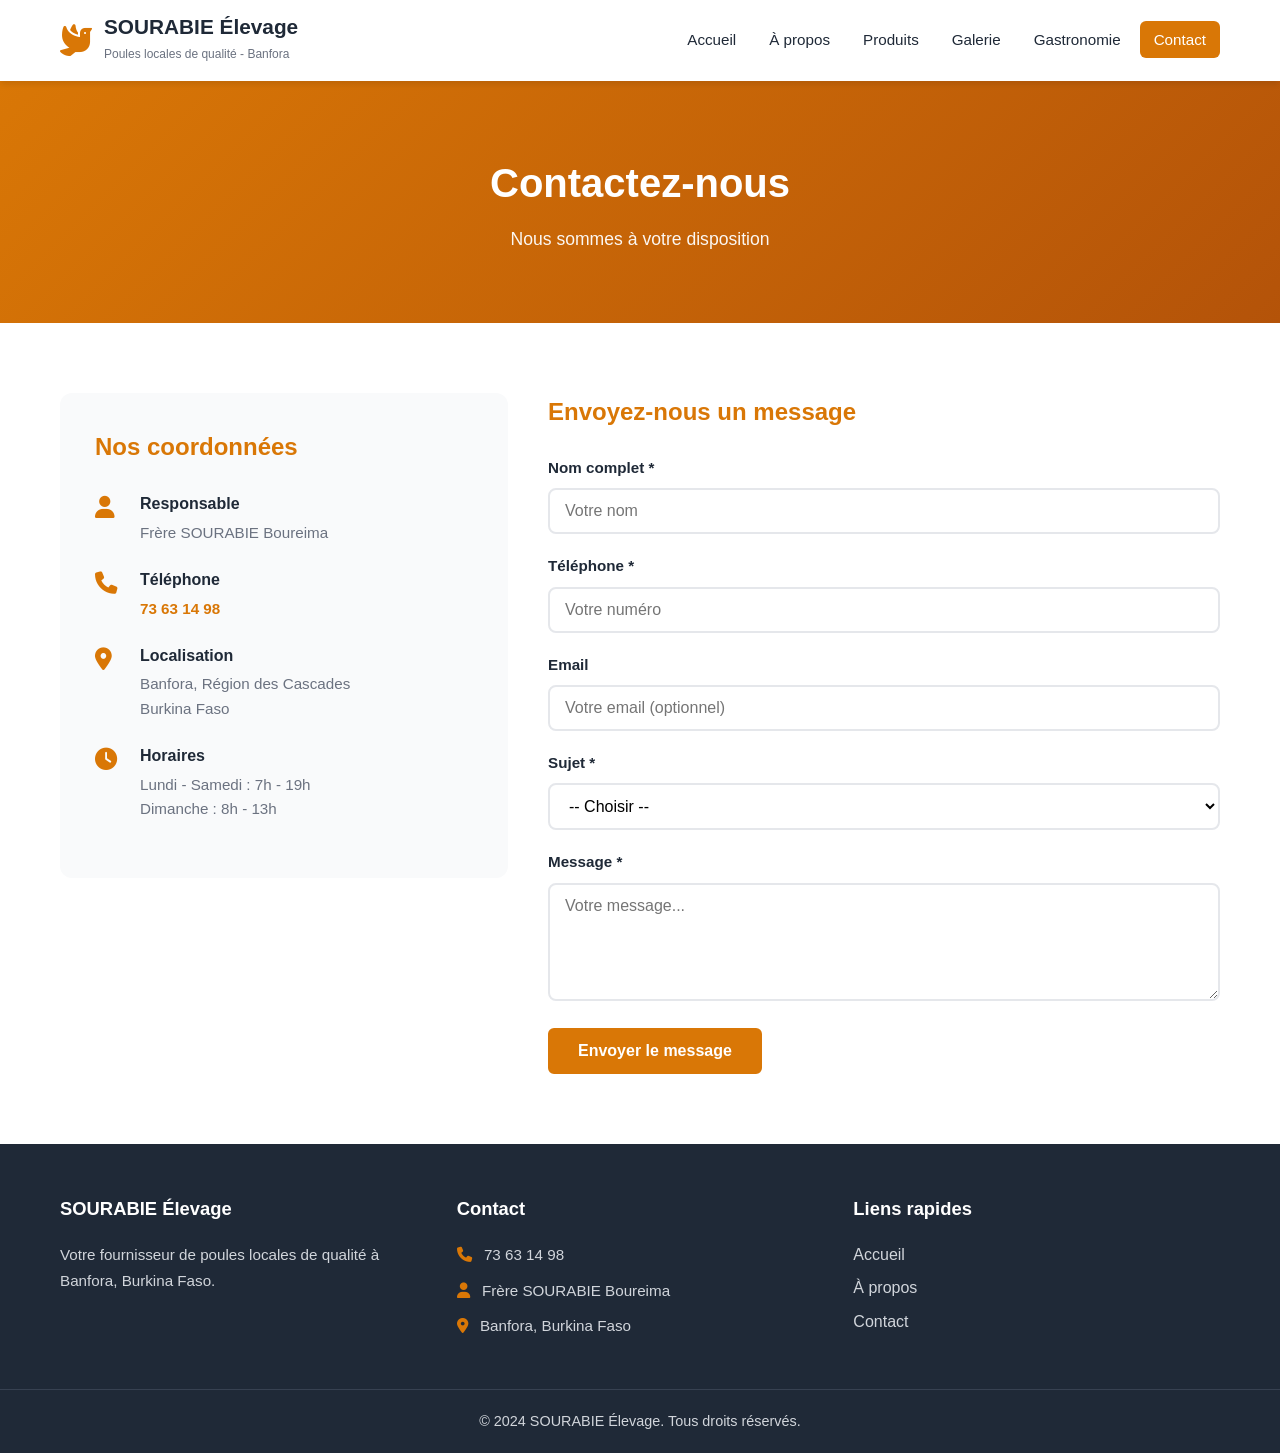
<file: contact.html>
<!DOCTYPE html>
<html lang="fr">
<head>
    <meta charset="UTF-8">
    <meta name="viewport" content="width=device-width, initial-scale=1.0">
    <title>Contact - SOURABIE Élevage</title>
    <link rel="stylesheet" href="style.css">
    <link rel="stylesheet" href="https://cdnjs.cloudflare.com/ajax/libs/font-awesome/6.4.0/css/all.min.css">
</head>
<body>
    <header>
        <div class="container header-container">
            <div class="logo">
                <i class="fas fa-dove"></i>
                <div>
                    <h1>SOURABIE Élevage</h1>
                    <span>Poules locales de qualité - Banfora</span>
                </div>
            </div>
            <nav>
                <button class="menu-toggle" id="menuToggle" aria-label="Menu">
                    <i class="fas fa-bars"></i>
                </button>
                <ul class="nav-menu" id="navMenu">
                    <li><a href="index.html">Accueil</a></li>
                    <li><a href="apropos.html">À propos</a></li>
                    <li><a href="index.html#produits">Produits</a></li>
                    <li><a href="index.html#galerie">Galerie</a></li>
                    <li><a href="index.html#gastronomie">Gastronomie</a></li>
                    <li><a href="contact.html" class="active">Contact</a></li>
                </ul>
            </nav>
        </div>
    </header>

    <section class="page-header">
        <div class="container">
            <h1>Contactez-nous</h1>
            <p>Nous sommes à votre disposition</p>
        </div>
    </section>

    <section class="section">
        <div class="container">
            <div class="contact-wrapper">
                <div class="contact-info">
                    <h2>Nos coordonnées</h2>
                    <div class="info-item">
                        <i class="fas fa-user"></i>
                        <div>
                            <h4>Responsable</h4>
                            <p>Frère SOURABIE Boureima</p>
                        </div>
                    </div>
                    <div class="info-item">
                        <i class="fas fa-phone"></i>
                        <div>
                            <h4>Téléphone</h4>
                            <p><a href="tel:+22673631498">73 63 14 98</a></p>
                        </div>
                    </div>
                    <div class="info-item">
                        <i class="fas fa-map-marker-alt"></i>
                        <div>
                            <h4>Localisation</h4>
                            <p>Banfora, Région des Cascades<br>Burkina Faso</p>
                        </div>
                    </div>
                    <div class="info-item">
                        <i class="fas fa-clock"></i>
                        <div>
                            <h4>Horaires</h4>
                            <p>Lundi - Samedi : 7h - 19h<br>Dimanche : 8h - 13h</p>
                        </div>
                    </div>
                </div>

                <div class="contact-form-wrapper">
                    <h2>Envoyez-nous un message</h2>
                    <form id="contactForm" class="contact-form">
                        <div class="form-group">
                            <label for="nom">Nom complet *</label>
                            <input type="text" id="nom" name="nom" required placeholder="Votre nom">
                        </div>
                        <div class="form-group">
                            <label for="telephone">Téléphone *</label>
                            <input type="tel" id="telephone" name="telephone" required placeholder="Votre numéro">
                        </div>
                        <div class="form-group">
                            <label for="email">Email</label>
                            <input type="email" id="email" name="email" placeholder="Votre email (optionnel)">
                        </div>
                        <div class="form-group">
                            <label for="sujet">Sujet *</label>
                            <select id="sujet" name="sujet" required>
                                <option value="">-- Choisir --</option>
                                <option value="poussin">Achat de poussins</option>
                                <option value="poulette">Achat de poulettes</option>
                                <option value="poule">Achat de poules</option>
                                <option value="autre">Autre demande</option>
                            </select>
                        </div>
                        <div class="form-group">
                            <label for="message">Message *</label>
                            <textarea id="message" name="message" rows="5" required placeholder="Votre message..."></textarea>
                        </div>
                        <button type="submit" class="btn btn-primary">Envoyer le message</button>
                        <div id="formMessage" class="form-message"></div>
                    </form>
                </div>
            </div>
        </div>
    </section>

    <footer>
        <div class="container footer-content">
            <div class="footer-col">
                <h3>SOURABIE Élevage</h3>
                <p>Votre fournisseur de poules locales de qualité à Banfora, Burkina Faso.</p>
            </div>
            <div class="footer-col">
                <h3>Contact</h3>
                <p><i class="fas fa-phone"></i> 73 63 14 98</p>
                <p><i class="fas fa-user"></i> Frère SOURABIE Boureima</p>
                <p><i class="fas fa-map-marker-alt"></i> Banfora, Burkina Faso</p>
            </div>
            <div class="footer-col">
                <h3>Liens rapides</h3>
                <ul>
                    <li><a href="index.html">Accueil</a></li>
                    <li><a href="apropos.html">À propos</a></li>
                    <li><a href="contact.html">Contact</a></li>
                </ul>
            </div>
        </div>
        <div class="footer-bottom">
            <p>&copy; 2024 SOURABIE Élevage. Tous droits réservés.</p>
        </div>
    </footer>

    <script src="script.js"></script>
</body>
</html>
</file>
<file: style.css>
/* Reset et bases */
* {
    margin: 0;
    padding: 0;
    box-sizing: border-box;
}

:root {
    --primary: #d97706;
    --primary-dark: #b45309;
    --secondary: #16a34a;
    --dark: #1f2937;
    --light: #f9fafb;
    --gray: #6b7280;
    --border: #e5e7eb;
    --shadow: 0 4px 6px -1px rgba(0, 0, 0, 0.1);
    --shadow-lg: 0 10px 15px -3px rgba(0, 0, 0, 0.1);
}

body {
    font-family: 'Segoe UI', Tahoma, Geneva, Verdana, sans-serif;
    line-height: 1.6;
    color: var(--dark);
    background-color: #fff;
}

.container {
    max-width: 1200px;
    margin: 0 auto;
    padding: 0 20px;
}

a {
    text-decoration: none;
    color: inherit;
}

img {
    max-width: 100%;
    height: auto;
    display: block;
}

/* Header */
header {
    background: #fff;
    box-shadow: var(--shadow);
    position: sticky;
    top: 0;
    z-index: 1000;
}

.header-container {
    display: flex;
    justify-content: space-between;
    align-items: center;
    padding: 15px 20px;
}

.logo {
    display: flex;
    align-items: center;
    gap: 12px;
}

.logo i {
    font-size: 2rem;
    color: var(--primary);
}

.logo h1 {
    font-size: 1.3rem;
    color: var(--dark);
    line-height: 1.2;
}

.logo span {
    font-size: 0.75rem;
    color: var(--gray);
}

/* Navigation */
.nav-menu {
    display: flex;
    list-style: none;
    gap: 5px;
}

.nav-menu a {
    padding: 10px 14px;
    border-radius: 6px;
    font-weight: 500;
    transition: all 0.3s;
    font-size: 0.95rem;
}

.nav-menu a:hover,
.nav-menu a.active {
    background: var(--primary);
    color: #fff;
}

.menu-toggle {
    display: none;
    background: none;
    border: none;
    font-size: 1.5rem;
    color: var(--dark);
    cursor: pointer;
    padding: 8px;
}

/* Hero */
.hero {
    background: linear-gradient(rgba(0, 0, 0, 0.55), rgba(0, 0, 0, 0.55)),
                url('https://images.unsplash.com/photo-1548550023-2bdb3c5beed7?w=1600') center/cover;
    min-height: 550px;
    display: flex;
    align-items: center;
    justify-content: center;
    text-align: center;
    color: #fff;
    padding: 60px 20px;
}

.hero-content h2 {
    font-size: 2.8rem;
    margin-bottom: 15px;
    text-shadow: 2px 2px 6px rgba(0, 0, 0, 0.6);
}

.hero-content p {
    font-size: 1.25rem;
    margin-bottom: 30px;
    text-shadow: 1px 1px 4px rgba(0, 0, 0, 0.6);
}

.hero .btn {
    margin: 5px;
}

/* Boutons */
.btn {
    display: inline-block;
    padding: 12px 28px;
    border-radius: 6px;
    font-weight: 600;
    cursor: pointer;
    transition: all 0.3s;
    border: 2px solid transparent;
    font-size: 1rem;
    font-family: inherit;
}

.btn-primary {
    background: var(--primary);
    color: #fff;
    border-color: var(--primary);
}

.btn-primary:hover {
    background: var(--primary-dark);
    border-color: var(--primary-dark);
    transform: translateY(-2px);
    box-shadow: var(--shadow-lg);
}

.btn-secondary {
    background: transparent;
    color: #fff;
    border-color: #fff;
}

.btn-secondary:hover {
    background: #fff;
    color: var(--dark);
    transform: translateY(-2px);
}

/* Sections */
.section {
    padding: 70px 0;
}

.section-alt {
    background: var(--light);
}

.section-title {
    text-align: center;
    font-size: 2.2rem;
    color: var(--dark);
    margin-bottom: 10px;
}

.section-title::after {
    content: '';
    display: block;
    width: 70px;
    height: 4px;
    background: var(--primary);
    margin: 15px auto;
    border-radius: 2px;
}

.section-subtitle {
    text-align: center;
    color: var(--gray);
    margin-bottom: 45px;
    font-size: 1.05rem;
}

/* Produits */
.produits-grid {
    display: grid;
    grid-template-columns: repeat(auto-fit, minmax(260px, 1fr));
    gap: 30px;
}

.produit-card {
    background: #fff;
    border-radius: 12px;
    padding: 35px 25px;
    text-align: center;
    box-shadow: var(--shadow);
    transition: all 0.3s;
    border-top: 5px solid var(--primary);
    cursor: pointer;
}

.produit-card:hover {
    transform: translateY(-8px);
    box-shadow: var(--shadow-lg);
}

.produit-icon {
    font-size: 4rem;
    margin-bottom: 15px;
}

.produit-card h3 {
    font-size: 1.5rem;
    color: var(--dark);
    margin-bottom: 10px;
}

.produit-card p {
    color: var(--gray);
    margin-bottom: 20px;
}

.btn-details {
    background: var(--secondary);
    color: #fff;
    border: none;
    padding: 10px 22px;
    border-radius: 6px;
    cursor: pointer;
    font-weight: 600;
    transition: all 0.3s;
    font-size: 0.95rem;
}

.btn-details:hover {
    background: #15803d;
    transform: scale(1.05);
}

/* Modal */
.modal {
    display: none;
    position: fixed;
    z-index: 2000;
    left: 0;
    top: 0;
    width: 100%;
    height: 100%;
    background: rgba(0, 0, 0, 0.7);
    animation: fadeIn 0.3s;
}

.modal.show {
    display: flex;
    align-items: center;
    justify-content: center;
    padding: 20px;
}

@keyframes fadeIn {
    from { opacity: 0; }
    to { opacity: 1; }
}

.modal-content {
    background: #fff;
    padding: 35px;
    border-radius: 12px;
    max-width: 600px;
    width: 100%;
    position: relative;
    animation: slideUp 0.3s;
    max-height: 90vh;
    overflow-y: auto;
}

@keyframes slideUp {
    from { transform: translateY(50px); opacity: 0; }
    to { transform: translateY(0); opacity: 1; }
}

.close-modal {
    position: absolute;
    top: 15px;
    right: 20px;
    font-size: 2rem;
    cursor: pointer;
    color: var(--gray);
    line-height: 1;
}

.close-modal:hover {
    color: var(--primary);
}

.modal-produit h2 {
    color: var(--primary);
    margin-bottom: 15px;
    font-size: 1.8rem;
}

.modal-produit .modal-icon {
    font-size: 4rem;
    text-align: center;
    margin-bottom: 15px;
}

.modal-produit p {
    margin-bottom: 12px;
    color: var(--dark);
}

.modal-produit ul {
    margin: 15px 0 20px 25px;
}

.modal-produit ul li {
    margin-bottom: 8px;
}

.modal-produit .prix {
    background: var(--light);
    padding: 15px;
    border-radius: 8px;
    margin: 20px 0;
    border-left: 4px solid var(--primary);
}

/* Galerie */
.galerie-grid {
    display: grid;
    grid-template-columns: repeat(auto-fit, minmax(250px, 1fr));
    gap: 15px;
}

.galerie-item {
    position: relative;
    overflow: hidden;
    border-radius: 10px;
    cursor: pointer;
    aspect-ratio: 4/3;
}

.galerie-item img {
    width: 100%;
    height: 100%;
    object-fit: cover;
    transition: transform 0.5s;
}

.galerie-item:hover img {
    transform: scale(1.1);
}

.galerie-overlay {
    position: absolute;
    inset: 0;
    background: linear-gradient(transparent 40%, rgba(0, 0, 0, 0.8));
    display: flex;
    align-items: flex-end;
    padding: 20px;
    opacity: 0;
    transition: opacity 0.3s;
}

.galerie-item:hover .galerie-overlay {
    opacity: 1;
}

.galerie-overlay span {
    color: #fff;
    font-weight: 600;
    font-size: 1.1rem;
}

/* Gastronomie */
.gastronomie-content {
    display: grid;
    grid-template-columns: 1fr 1fr;
    gap: 40px;
    align-items: center;
}

.gastronomie-text h3 {
    color: var(--primary);
    margin: 20px 0 10px;
    font-size: 1.4rem;
}

.gastronomie-text h3:first-child {
    margin-top: 0;
}

.gastronomie-text p {
    color: var(--gray);
    margin-bottom: 15px;
}

.gastronomie-text ul {
    list-style: none;
    margin: 15px 0;
}

.gastronomie-text ul li {
    padding: 10px 0 10px 30px;
    position: relative;
    border-bottom: 1px solid var(--border);
}

.gastronomie-text ul li::before {
    content: '🍗';
    position: absolute;
    left: 0;
}

.gastronomie-image img {
    border-radius: 12px;
    box-shadow: var(--shadow-lg);
}

/* CTA */
.cta {
    background: linear-gradient(135deg, var(--primary), var(--primary-dark));
    color: #fff;
    padding: 60px 20px;
    text-align: center;
}

.cta h2 {
    font-size: 2rem;
    margin-bottom: 12px;
}

.cta p {
    font-size: 1.15rem;
    margin-bottom: 25px;
}

.cta .btn-primary {
    background: #fff;
    color: var(--primary);
    border-color: #fff;
}

.cta .btn-primary:hover {
    background: var(--dark);
    color: #fff;
    border-color: var(--dark);
}

/* Page header */
.page-header {
    background: linear-gradient(135deg, var(--primary), var(--primary-dark));
    color: #fff;
    padding: 70px 20px;
    text-align: center;
}

.page-header h1 {
    font-size: 2.5rem;
    margin-bottom: 10px;
}

.page-header p {
    font-size: 1.1rem;
    opacity: 0.95;
}

/* À propos */
.apropos-content {
    display: grid;
    grid-template-columns: 1fr 1.3fr;
    gap: 40px;
    align-items: center;
    margin-bottom: 60px;
}

.apropos-image img {
    border-radius: 12px;
    box-shadow: var(--shadow-lg);
}

.apropos-text h2 {
    color: var(--primary);
    margin: 20px 0 12px;
    font-size: 1.6rem;
}

.apropos-text h2:first-child {
    margin-top: 0;
}

.apropos-text p {
    color: var(--gray);
    margin-bottom: 15px;
}

.valeurs-list {
    list-style: none;
    margin-top: 15px;
}

.valeurs-list li {
    padding: 10px 0;
    display: flex;
    gap: 12px;
    align-items: flex-start;
    border-bottom: 1px solid var(--border);
}

.valeurs-list i {
    color: var(--secondary);
    font-size: 1.2rem;
    margin-top: 3px;
}

/* Chiffres */
.chiffres-grid {
    display: grid;
    grid-template-columns: repeat(auto-fit, minmax(180px, 1fr));
    gap: 25px;
    margin-top: 40px;
}

.chiffre-card {
    background: linear-gradient(135deg, var(--primary), var(--primary-dark));
    color: #fff;
    padding: 35px 20px;
    border-radius: 12px;
    text-align: center;
    box-shadow: var(--shadow);
}

.chiffre-card h3 {
    font-size: 2.5rem;
    margin-bottom: 8px;
}

.chiffre-card p {
    font-size: 1rem;
    opacity: 0.95;
}

/* Contact */
.contact-wrapper {
    display: grid;
    grid-template-columns: 1fr 1.5fr;
    gap: 40px;
}

.contact-info {
    background: var(--light);
    padding: 35px;
    border-radius: 12px;
    height: fit-content;
}

.contact-info h2 {
    color: var(--primary);
    margin-bottom: 25px;
    font-size: 1.5rem;
}

.info-item {
    display: flex;
    gap: 15px;
    margin-bottom: 22px;
    align-items: flex-start;
}

.info-item i {
    font-size: 1.4rem;
    color: var(--primary);
    width: 30px;
    margin-top: 5px;
}

.info-item h4 {
    font-size: 1rem;
    margin-bottom: 4px;
    color: var(--dark);
}

.info-item p {
    color: var(--gray);
    font-size: 0.95rem;
}

.info-item a {
    color: var(--primary);
    font-weight: 600;
}

/* Formulaire */
.contact-form-wrapper h2 {
    color: var(--primary);
    margin-bottom: 25px;
    font-size: 1.5rem;
}

.contact-form {
    background: #fff;
}

.form-group {
    margin-bottom: 20px;
}

.form-group label {
    display: block;
    margin-bottom: 8px;
    font-weight: 600;
    color: var(--dark);
    font-size: 0.95rem;
}

.form-group input,
.form-group select,
.form-group textarea {
    width: 100%;
    padding: 12px 15px;
    border: 2px solid var(--border);
    border-radius: 8px;
    font-size: 1rem;
    font-family: inherit;
    transition: border-color 0.3s;
    background: #fff;
}

.form-group input:focus,
.form-group select:focus,
.form-group textarea:focus {
    outline: none;
    border-color: var(--primary);
}

.form-group textarea {
    resize: vertical;
}

.form-message {
    margin-top: 15px;
    padding: 12px;
    border-radius: 8px;
    display: none;
    font-weight: 600;
}

.form-message.success {
    display: block;
    background: #d1fae5;
    color: #065f46;
    border-left: 4px solid var(--secondary);
}

.form-message.error {
    display: block;
    background: #fee2e2;
    color: #991b1b;
    border-left: 4px solid #dc2626;
}

/* Footer */
footer {
    background: var(--dark);
    color: #d1d5db;
    padding-top: 50px;
}

.footer-content {
    display: grid;
    grid-template-columns: repeat(auto-fit, minmax(220px, 1fr));
    gap: 30px;
    padding-bottom: 40px;
}

.footer-col h3 {
    color: #fff;
    margin-bottom: 18px;
    font-size: 1.15rem;
}

.footer-col p {
    margin-bottom: 10px;
    font-size: 0.95rem;
    line-height: 1.7;
}

.footer-col i {
    color: var(--primary);
    margin-right: 8px;
}

.footer-col ul {
    list-style: none;
}

.footer-col ul li {
    margin-bottom: 8px;
}

.footer-col ul a {
    transition: color 0.3s;
}

.footer-col ul a:hover {
    color: var(--primary);
}

.footer-bottom {
    border-top: 1px solid #374151;
    padding: 20px;
    text-align: center;
    font-size: 0.9rem;
}

/* Responsive */
@media (max-width: 900px) {
    .gastronomie-content,
    .apropos-content,
    .contact-wrapper {
        grid-template-columns: 1fr;
    }
    
    .hero-content h2 {
        font-size: 2rem;
    }
}

@media (max-width: 768px) {
    .menu-toggle {
        display: block;
    }
    
    .nav-menu {
        position: absolute;
        top: 100%;
        left: 0;
        right: 0;
        background: #fff;
        flex-direction: column;
        padding: 15px;
        box-shadow: var(--shadow-lg);
        transform: translateY(-150%);
        transition: transform 0.3s;
        z-index: -1;
        gap: 5px;
    }
    
    .nav-menu.active {
        transform: translateY(0);
        z-index: 999;
    }
    
    .nav-menu a {
        display: block;
        border-bottom: 1px solid var(--border);
    }
    
    .hero-content h2 {
        font-size: 1.7rem;
    }
    
    .hero-content p {
        font-size: 1rem;
    }
    
    .section-title {
        font-size: 1.7rem;
    }
    
    .page-header h1 {
        font-size: 1.8rem;
    }
    
    .modal-content {
        padding: 25px 20px;
    }
    
    .logo h1 {
        font-size: 1.1rem;
    }
    
    .logo span {
        font-size: 0.7rem;
    }
}

@media (max-width: 480px) {
    .hero .btn {
        display: block;
        margin: 8px auto;
        max-width: 240px;
    }
    
    .logo i {
        font-size: 1.6rem;
    }
    
    .logo h1 {
        font-size: 1rem;
    }
}
</file>
